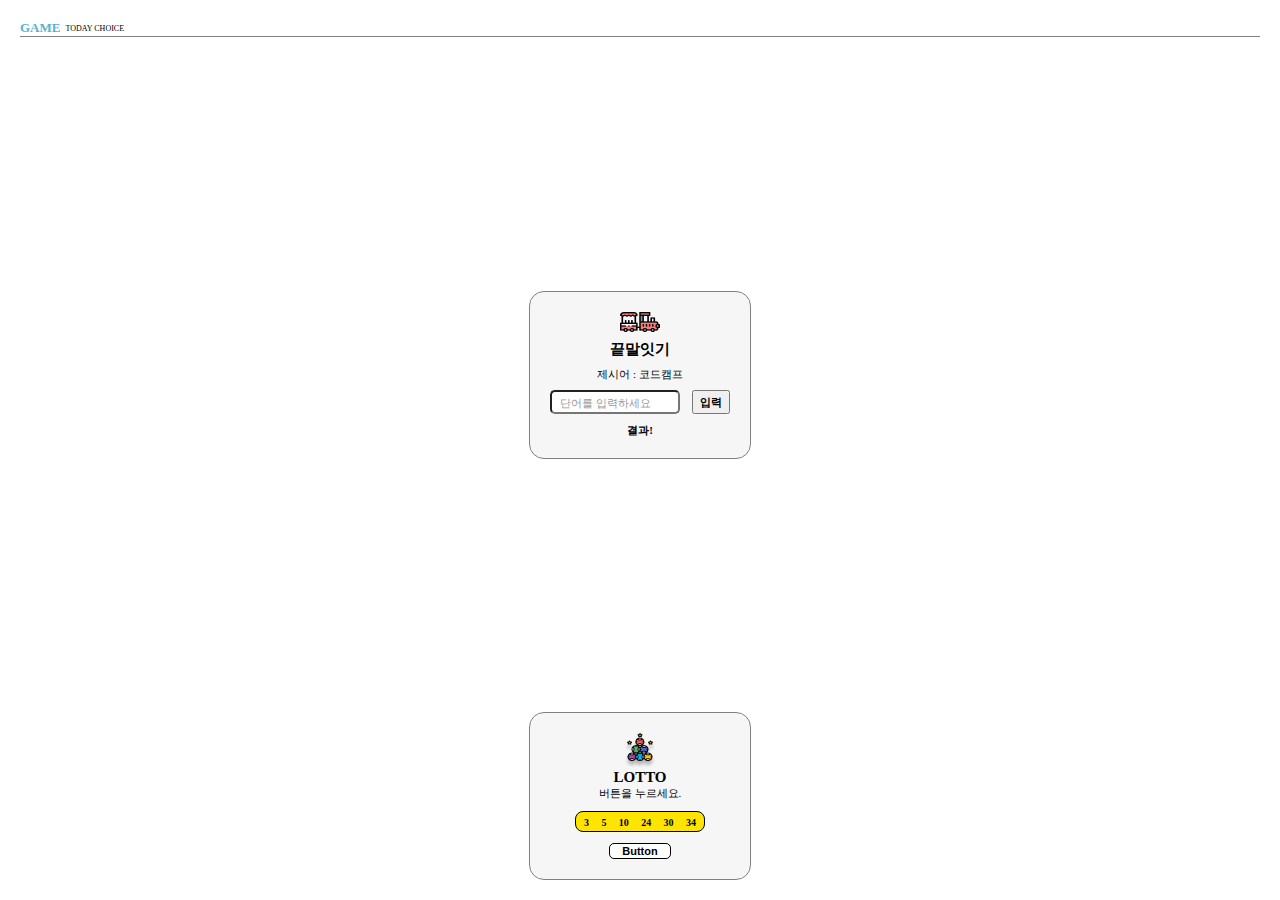
<file: game.html>
<!DOCTYPE html>
<html lang="ko">
<head>
    <title>Game</title>
    <link rel="stylesheet" href="./styles/game.css">
    <script src="./game.js"></script>
</head>
<body>
    <div class="wrapper">
        <div class="wrapper__header">
            <div class="header__title">
                <div class="title">GAME</div>
                <div class="subtitle">TODAY CHOICE</div>
            </div>
            <div class="divideLine"></div>
        </div>
        <div class="game__container">
            <img src="./images/word.png">
            <div class="game__title">끝말잇기</div>
            <div class="game__subtitle">제시어 : <span id="word">코드캠프</span></div>
            <div class="word__text">
                <input class="textbox" id="myword" placeholder="단어를 입력하세요">
                <button class="search" onclick="startWord()">입력</button>
            </div>
            <div id="result" class="word__result">결과!</div>
        </div>
        <div class="game__container">
            <img src="./images/lotto.png">
            <div class="game__title">LOTTO</div>
            <div class="game__subtitle">버튼을 누르세요.</div>
            <div class="game__lotto__number">
                <span>3</span>
                <span>5</span>
                <span>10</span>
                <span>24</span>
                <span>30</span>
                <span>34</span>
            </div>
            <button class="wrapper__lotto__btn">Button</button>
        </div>
    </div>
</body>
</html>
</file>
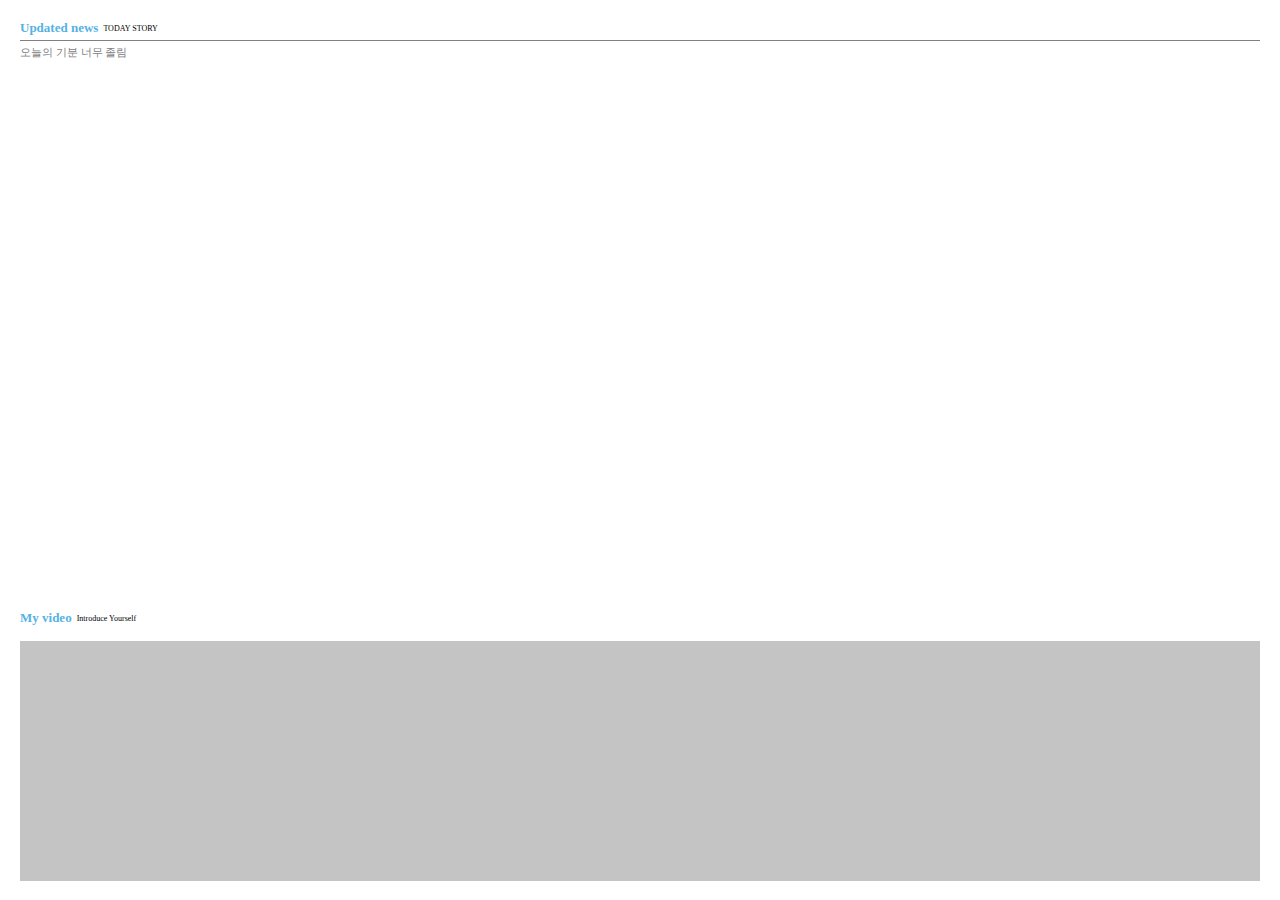
<file: home.html>
<!DOCTYPE html>
<html lang="ko">

<head>
    <title>Home</title>
    <link rel="stylesheet" href="./styles/home.css">
</head>

<body>
    <div class="wrapper">
        <div class="wrapper__header">
            <div class="contents__title">
                <div class="title">Updated news</div>
                <div class="subtitle">TODAY STORY</div>
            </div>
            <div class="divideLine"></div>
            <div class="contents__body">오늘의 기분 너무 졸림</div>
        </div>
        <div class="wrapper__body">
            <div class="contents__title">
                <div class="title">My video</div>
                <div class="subtitle">Introduce Yourself</div>
            </div>
            <div class="video">
                <video src=""></video>
            </div>
        </div>
</body>

</html>
</file>
<file: styles/game.css>
* {
    box-sizing: border-box;
    margin: 0px;
}

html, body {
    width: 100%;
    height: 100%;
}

.wrapper {
    width: 100%;
    height: 100%;
    padding: 20px;
    display: flex;
    flex-direction: column;
    align-items: center;
    justify-content: space-between;
}

.wrapper__header {
    width: 100%;
    display: flex;
    flex-direction: column;
}

.header__title {
    display: flex;
    flex-direction: row;
    align-items: center;
}

.title {
    color: #55B2d4;
    font-size: 13px;
    font-weight: 700;
    padding-right: 5px;
}

.subtitle {
    font-size: 8px;
}

.divideLine {
    width: 100%;
    border-top: 1px solid gray;
}

.game__container {
    width: 222px;
    height: 168px;
    border: 1px solid gray;
    border-radius: 15px;
    display: flex;
    flex-direction: column;
    align-items: center;
    justify-content: space-between;
    padding: 20px;
    background-color: #f6f6f6;
}

.game__title {
    font-size: 15px;
    font-weight: 900;
}

.game__subtitle {
    font-size: 11px;
}

.word__result {
    font-size: 11px;
    font-weight: 700;
}

.word__text {
    width: 100%;
    display: flex;
    justify-content: space-between;
}

.textbox {
    width: 130px;
    height: 24px;
    border-radius: 5px;
    padding: 4px 8px;
}

.textbox::placeholder {
    font-size: 11px;
    color: #999999;
}

.search {
    font-size: 11px;
    font-weight: 700;
    width: 38px;
    height: 24px;
}

.game__lotto__number {
    width: 130px;
    height: 21px;
    background-color: #ffe400;
    border-radius: 8px;
    border: 1px solid black;
    font-size: 10px;
    font-weight: 700;
    display: flex;
    flex-direction: row;
    justify-content: space-between;
    padding: 5px 8px;
    margin-top: 10px;
    margin-bottom: 11px;
}

.wrapper__lotto__btn {
    width: 62px;
    height: 24px;
    font-size: 11px;
    font-weight: 700;
    border: 1px solid black;
    border-radius: 5px;
    background-color: white;
}
</file>
<file: styles/home.css>
* {
    box-sizing: border-box;
    margin: 0px;
}

html, body {
    width: 100%;
    height: 100%;
}

.wrapper {
    width: 100%;
    height: 100%;
    padding: 20px;
    display: flex;
    flex-direction: column;
    justify-content: space-between;
}

.wrapper__header {
    width: 100%;
    height: 40px;
    display: flex;
    flex-direction: column;
    justify-content: space-between;
}

.contents__title {
    display: flex;
    flex-direction: row;
    align-items: center;
}

.title {
    color: #55B2E4;
    font-size: 13px;
    font-weight: 700;
    padding-right: 5px;
}

.subtitle {
    font-size: 8px;
}

.divideLine {
    width: 100%;
    border-top: 1px solid gray;
}

.contents__body {
    font-size: 11px;
    color: gray;
}

.wrapper__body {
    width: 100%;
    height: 270px;
}

.video {
    width: 100%;
    height: 240px;
    background-color: #c4c4c4;
    margin-top: 15px;
}
</file>
